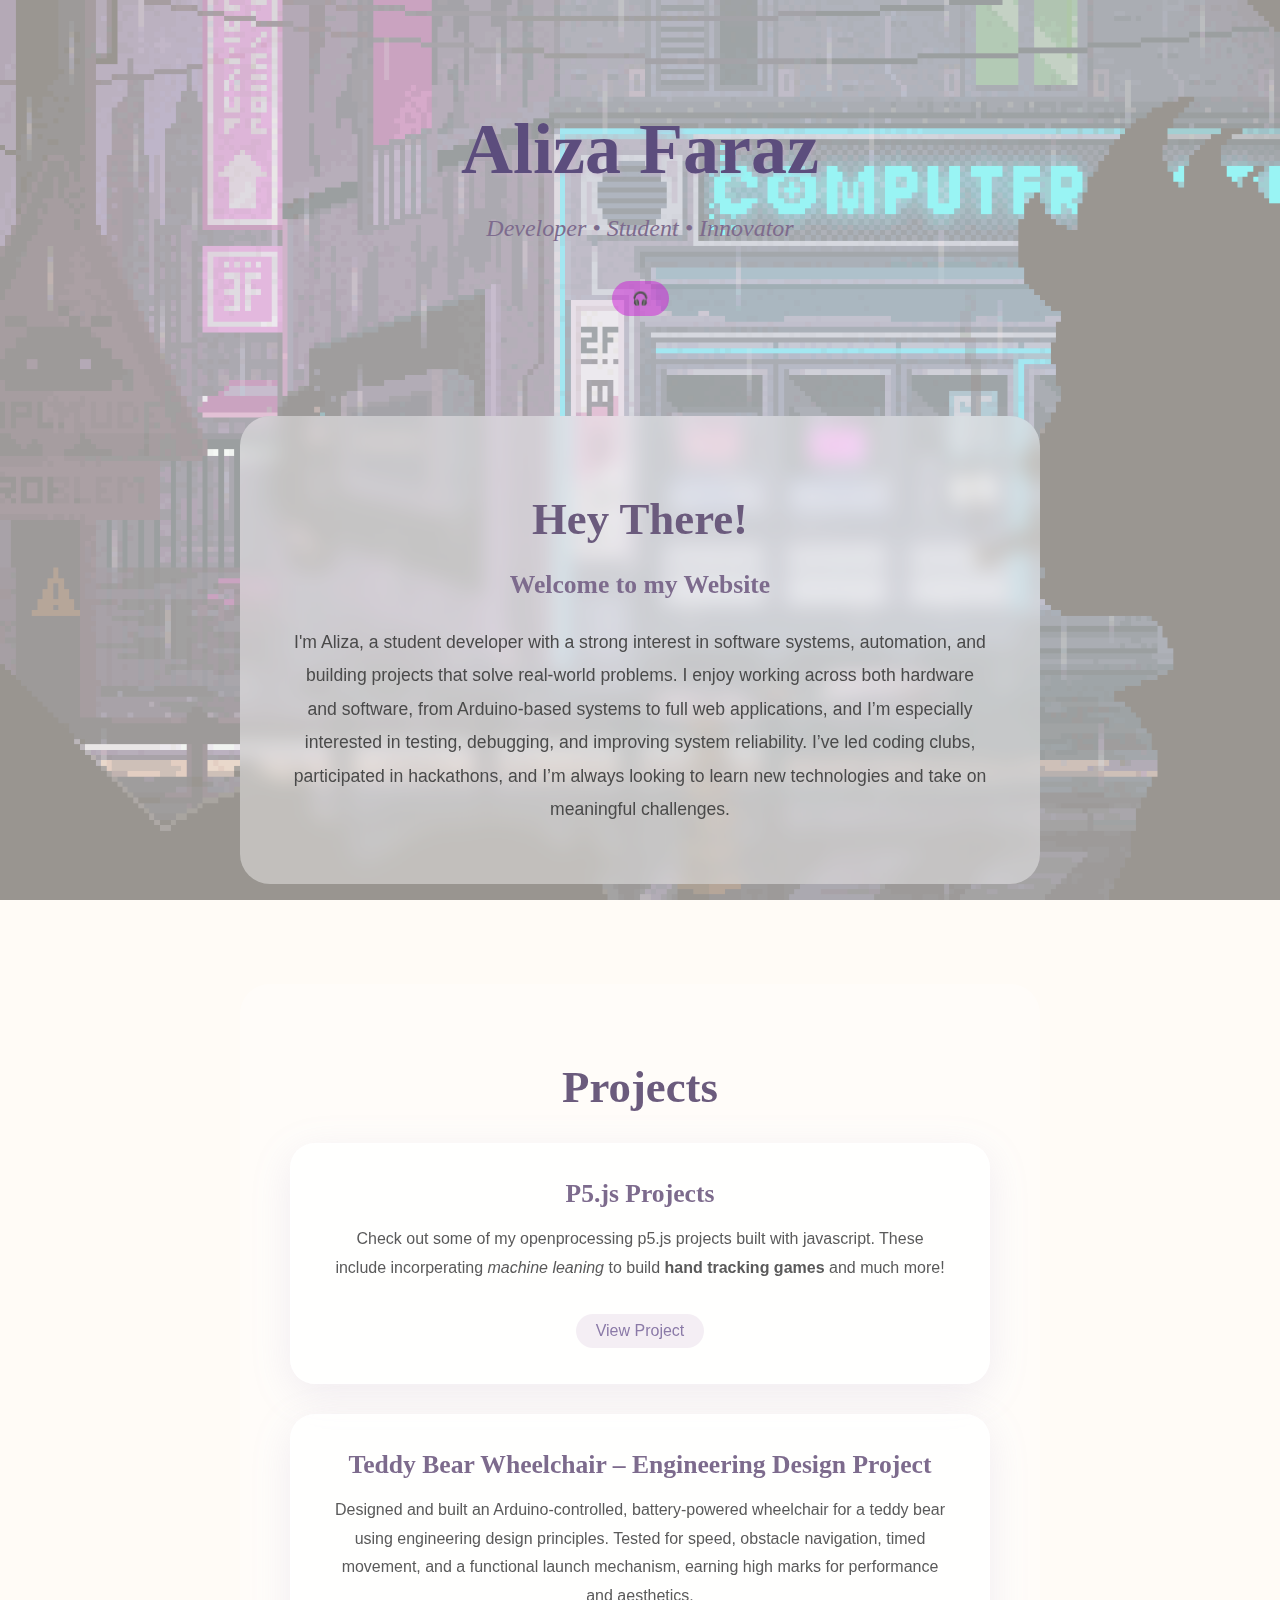
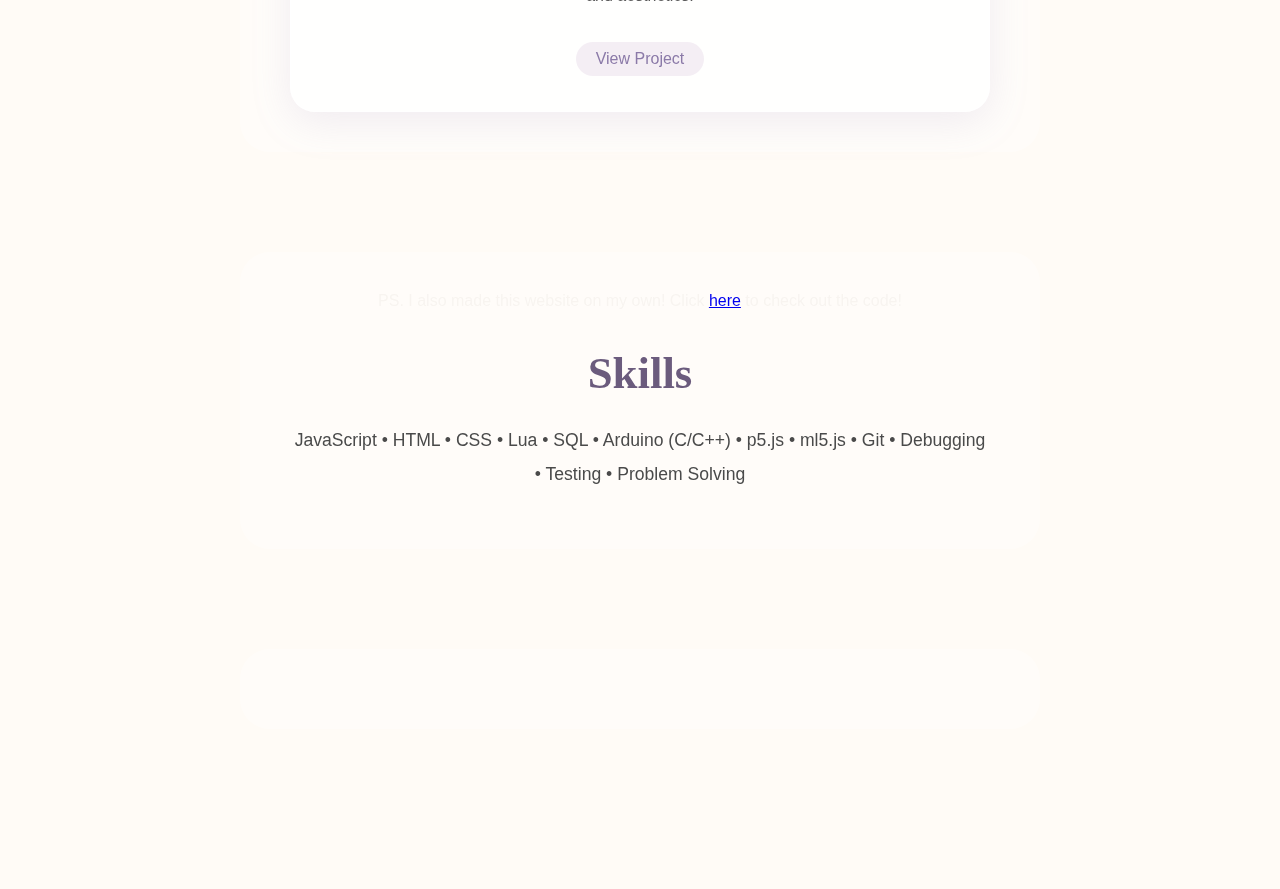
<file: index.html>
<!DOCTYPE html>
<html lang="en">
<head>
  <meta charset="UTF-8" />
  <title>Aliza Faraz | Portfolio</title>
  <link rel="stylesheet" href="style.css" />
</head>

<body>
  <div class="overlay">

    <header class="hero fade-in">
      <h1>Aliza Faraz</h1>
      <p>Developer • Student • Innovator</p>
      <button onclick="toggleMusic()">🎧 </button>
    </header>

    <section class="section fade-in">
      <h2>Hey There!</h2>
      <h3> Welcome to my Website</h3>
      <p>
          I'm Aliza, a student developer with a strong interest in software systems, automation, and building projects that solve real-world problems. I enjoy working across both hardware and software, from Arduino-based systems to full web applications, and I’m especially interested in testing, debugging, and improving system reliability. I’ve led coding clubs, participated in hackathons, and I’m always looking to learn new technologies and take on meaningful challenges.

      </p>
    </section>

    <section class="section fade-in">
      <h2>Projects</h2>

      <div class="projects">
        <div class="project">
          <h3>P5.js Projects</h3>
          <p> Check out some of my openprocessing p5.js projects built with javascript. These include incorperating <i> machine leaning</i> to build <b>hand tracking games </b> and much more!</p>
          <a href="#">View Project</a>
        </div>

        <div class="project">
          <h3>Teddy Bear Wheelchair – Engineering Design Project</h3>
          <p>Designed and built an Arduino-controlled, battery-powered wheelchair for a teddy bear using engineering design principles. Tested for speed, obstacle navigation, timed movement, and a functional launch mechanism, earning high marks for performance and aesthetics.</p>
          <a href="p5.html">View Project</a>
        </div>
      </div>
    </section>

    <section class="section fade-in">
          <a> PS. I also made this website on my own! Click <a href="https://github.com/Aliza-F/portfolio"> here</a> to check out the code! </p>

      <h2>Skills</h2>
      <p>JavaScript • HTML • CSS • Lua • SQL • Arduino (C/C++) • p5.js • ml5.js • Git • Debugging • Testing • Problem Solving</p>
    </section>

   

    <section class="section fade-in">
</file>
<file: style.css>
* {
  box-sizing: border-box;
}

@import url('https://fonts.googleapis.com/css2?family=Dancing+Script:wght@400;700&family=Poppins:wght@300;400;500;600&family=Cormorant+Garamond:wght@400;600&display=swap');

body {
  margin: 0;
  font-family: 'Poppins', sans-serif;
  color: #f8f4f0;
  background: url("neoncity.gif") no-repeat center center fixed;
  background-size: cover;
}

.overlay {
  background: rgba(255, 248, 240, 0.6);
  min-height: 100vh;
  padding: 60px 30px;
}

.hero {
  text-align: center;
  margin-bottom: 100px;
}

.hero h1 {
  font-family: 'Dancing Script', cursive;
  font-size: 4.5rem;
  margin-bottom: 5px;
  color: #5c4d7d;
  text-shadow: 2px 2px 4px rgba(199, 172, 202, 0.5);
}

.hero p {
  font-family: 'Cormorant Garamond', serif;
  font-size: 1.5rem;
  color: #7d6b8d;
  font-style: italic;
}

.hero button {
  margin-top: 15px;
  padding: 10px 20px;
  border: none;
  border-radius: 20px;
  cursor: pointer;
  background: rgba(204, 20, 214, 0.485);
  color: black;
  font-weight: bold;
}

.music-player {
  display: flex;
  align-items: center;
  justify-content: center;
  gap: 15px;
  margin-top: 20px;
  background: rgba(255, 255, 255, 0.5);
  padding: 12px 25px;
  border-radius: 50px;
  backdrop-filter: blur(10px);
  border: 1px solid rgba(199, 172, 202, 0.3);
}

.music-btn {
  width: 45px;
  height: 45px;
  border-radius: 50%;
  font-size: 1.3rem;
  background: linear-gradient(135deg, #c9b8d9, #e8d5e8);
  border: none;
  cursor: pointer;
  transition: all 0.3s ease;
  display: flex;
  align-items: center;
  justify-content: center;
  color: #5c4d7d;
}

.music-btn:hover {
  transform: scale(1.1);
  box-shadow: 0 0 20px rgba(199, 172, 202, 0.6);
}

.volume-container {
  display: flex;
  align-items: center;
  gap: 10px;
}

#volume-slider {
  width: 100px;
  height: 5px;
  -webkit-appearance: none;
  background: linear-gradient(90deg, #c9b8d9, #9b8ab0);
  border-radius: 3px;
  cursor: pointer;
}

#volume-slider::-webkit-slider-thumb {
  -webkit-appearance: none;
  width: 16px;
  height: 16px;
  background: linear-gradient(135deg, #e8d5e8, #c9b8d9);
  border-radius: 50%;
  cursor: pointer;
  box-shadow: 0 0 10px rgba(155, 138, 176, 0.8);
  transition: all 0.2s ease;
}

#volume-slider::-webkit-slider-thumb:hover {
  transform: scale(1.2);
}

.section {
  max-width: 800px;
  margin: 0 auto 100px;
  text-align: center;
  font-family: 'Poppins', sans-serif;
  padding: 40px 50px;
  background: rgba(255, 255, 255, 0.4);
  border-radius: 30px;
  backdrop-filter: blur(10px);
}

.section h2 {
  font-family: 'Dancing Script', cursive;
  font-size: 2.8rem;
  color: #6b5b7d;
  margin-bottom: 25px;
}

.section h3 {
  font-family: 'Cormorant Garamond', serif;
  font-size: 1.6rem;
  color: #7d6b8d;
  margin-top: 25px;
}

.section p {
  font-size: 1.1rem;
  line-height: 1.9;
  color: #4a4a4a;
}

.section .skills {
  font-family: 'Poppins', sans-serif;
  color: #6b5b7d;
  font-size: 0.95rem;
  letter-spacing: 0.5px;
}

.projects {
  display: flex;
  flex-direction: column;
  gap: 30px;
  margin-top: 30px;
}

.project {
  background: rgba(255, 255, 255, 0.7);
  padding: 35px 40px;
  border-radius: 25px;
  transition: all 0.4s ease;
  backdrop-filter: blur(10px);
  border: 1px solid rgba(255, 255, 255, 0.4);
  box-shadow: 0 10px 40px rgba(156, 136, 187, 0.15);
}

.project:hover {
  transform: translateY(-8px) scale(1.02);
  box-shadow: 0 20px 50px rgba(156, 136, 187, 0.25);
}

.project h3 {
  margin-top: 0;
  margin-bottom: 15px;
}

.project p {
  font-size: 1rem;
  line-height: 1.8;
  color: #5a5a5a;
}

.project a {
  display: inline-block;
  margin-top: 15px;
  color: #8b7aa8;
  text-decoration: none;
  font-weight: 500;
  transition: all 0.3s;
  padding: 8px 20px;
  background: rgba(199, 172, 202, 0.2);
  border-radius: 20px;
}

.project a:hover {
  color: #6b5b7d;
  background: rgba(199, 172, 202, 0.4);
}

/* Animations */
.fade-in {
  animation: fade 1.2s ease forwards;
}

@keyframes fade {
  from {
    opacity: 0;
    transform: translateY(20px);
  }
  to {
    opacity: 1;
    transform: translateY(0);
  }
}
</file>
